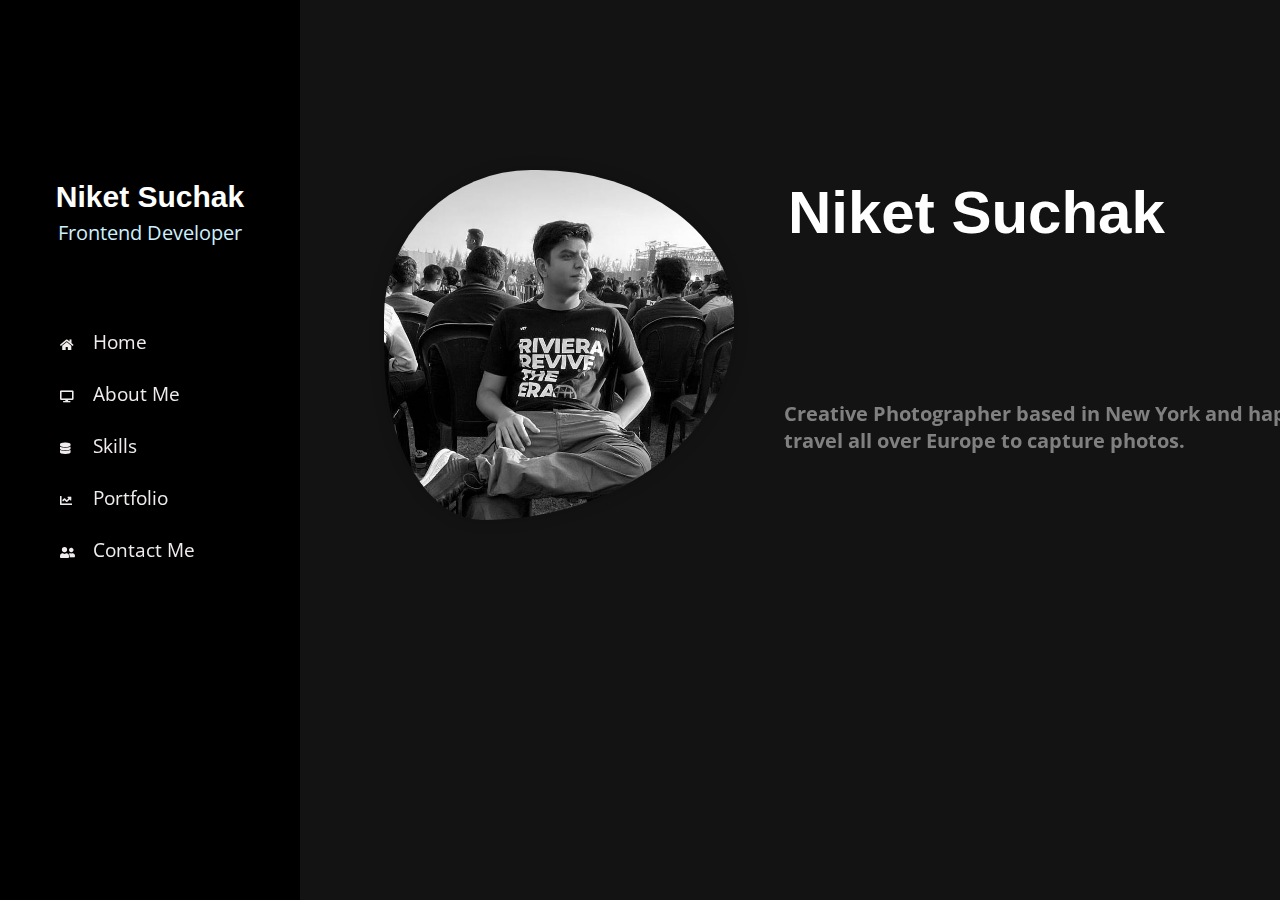
<file: index.html>
<!DOCTYPE html>
<html lang="en">
<head>
    <meta charset="UTF-8">
    <link rel="stylesheet" href="style.css">
    <link rel="stylesheet" href="https://use.fontawesome.com/releases/v5.8.1/css/all.css">
    <meta http-equiv="X-UA-Compatible" content="IE=edge">
    <meta name="viewport" content="width=Device-width, initial-scale=1.0">
    <title>portfolio</title>
</head>
<body class="home">
<!-- style="background-color:#1d1d1d;" -->
<div class="wrapper">
    <!--Top menu -->
    <div class="sidebar">
       <!--profile image & text-->
       <div class="profile">
        <!-- <img src="https://1.bp.blogspot.com/-vhmWFWO2r8U/YLjr2A57toI/AAAAAAAACO4/0GBonlEZPmAiQW4uvkCTm5LvlJVd_-l_wCNcBGAsYHQ/s16000/team-1-2.jpg" alt="profile_picture"> -->
        <h3>Niket Suchak</h3>
        <p>Frontend Developer</p>
        <ul>
            <li>
                <a href="./index.html" class="active">
                    <span class="icon"><i class="fas fa-home"></i></span>
                    <span class="item">Home</span>
                </a>
            </li>
            <li>
                <a href="./about.html">
                    <span class="icon"><i class="fas fa-desktop"></i></span>
                    <span class="item">About Me</span>
                </a>
            </li>
            <li>
                <a href="./skills.html">
                    <span class="icon"><i class="fas fa-database"></i></span>
                    <span class="item">Skills</span>
                </a>
            </li>
            <li>
                <a href="./portfolio.html">
                    <span class="icon"><i class="fas fa-chart-line"></i></span>
                    <span class="item">Portfolio</span>
                </a>
            </li>
        
            <li>
                <a href="./contact.html">
                    <span class="icon"><i class="fas fa-user-friends"></i></span>
                    <span class="item">Contact Me</span>
                </a>
            </li>
           
        </ul>
    </div>
        
    </div>
     
 </div>
<div class="suchak">
 <div class="blob blob-effect"></div>
 <p class="hc2">Creative Photographer based in New York and happy to travel all over Europe to capture photos.</p>
<h1 class="nam">Niket Suchak</h1>
</div>
</body>
</html>
</file>
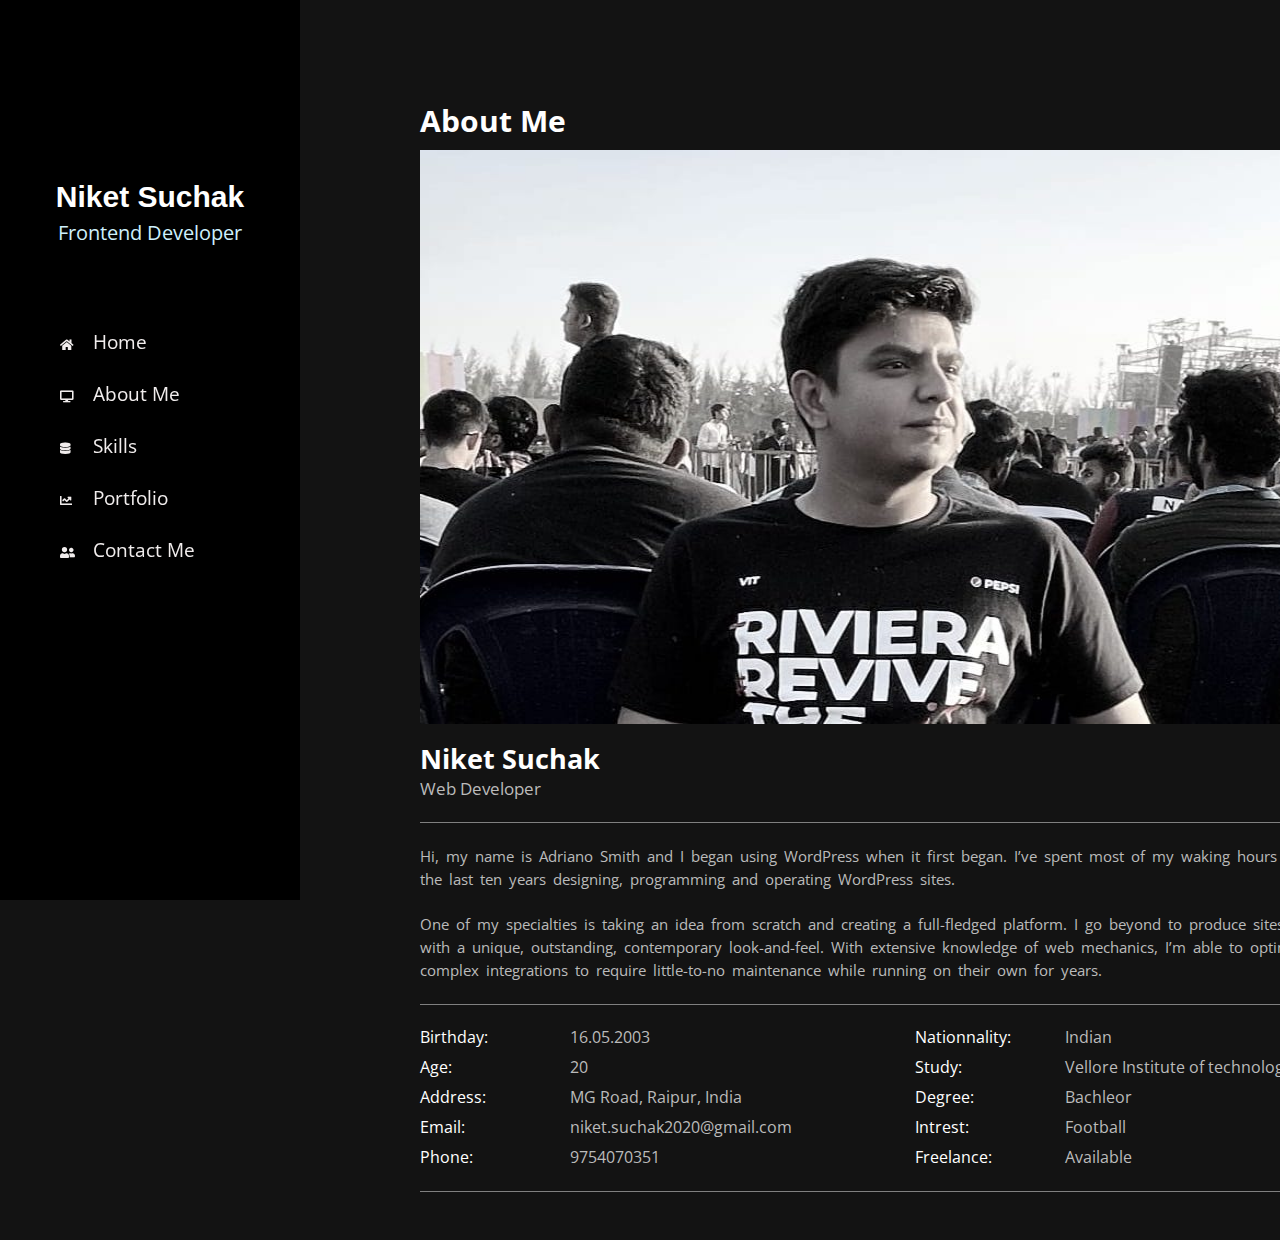
<file: about.html>
<!DOCTYPE html>
<html lang="en">
<head>
    <meta charset="UTF-8">
    <link rel="stylesheet" href="style.css">
    <link rel="stylesheet" href="https://use.fontawesome.com/releases/v5.8.1/css/all.css">
    <meta http-equiv="X-UA-Compatible" content="IE=edge">
    <meta name="viewport" content="width=device-width, initial-scale=1.0">
    <title>About Me</title>
</head>
<body class="about">
    <div class="wrapper">
        <!--Top menu -->
        <div class="sidebar">
           <!--profile image & text-->
           <div class="profile">
            <!-- <img src="https://1.bp.blogspot.com/-vhmWFWO2r8U/YLjr2A57toI/AAAAAAAACO4/0GBonlEZPmAiQW4uvkCTm5LvlJVd_-l_wCNcBGAsYHQ/s16000/team-1-2.jpg" alt="profile_picture"> -->
            <h3>Niket Suchak</h3>
            <p>Frontend Developer</p>
            <ul>
                <li>
                    <a href="./index.html" class="active">
                        <span class="icon"><i class="fas fa-home"></i></span>
                        <span class="item">Home</span>
                    </a>
                </li>
                <li>
                    <a href="./about.html">
                        <span class="icon"><i class="fas fa-desktop"></i></span>
                        <span class="item">About Me</span>
                    </a>
                </li>
                <li>
                    <a href="./skills.html">
                        <span class="icon"><i class="fas fa-database"></i></span>
                        <span class="item">Skills</span>
                    </a>
                </li>
                <li>
                    <a href="./portfolio.html">
                        <span class="icon"><i class="fas fa-chart-line"></i></span>
                        <span class="item">Portfolio</span>
                    </a>
                </li>
                <!-- <li>
                    <a href="#">
                        <span class="icon"><i class="fas fa-database"></i></span>
                        <span class="item">Development</span>
                    </a>
                </li> -->
                <li>
                    <a href="./contact.html">
                        <span class="icon"><i class="fas fa-user-friends"></i></span>
                        <span class="item">Contact Me</span>
                    </a>
                </li>
                <!-- <li>
                    <a href="#">
                        <span class="icon"><i class="fas fa-user-shield"></i></span>
                        <span class="item">Admin</span>
                    </a>
                </li> -->
                <!-- <li>
                    <a href="#">
                        <span class="icon"><i class="fas fa-cog"></i></span>
                        <span class="item">Settings</span>
                    </a>
                </li> -->
            </ul>
        </div>
            <!--menu item-->
        </div>
         
     </div>

     <div class="atext">
        <h2>About Me</h2>
     </div>

     <div class="aboutimg">
        <img class="imgg" src="about.jpeg" alt="alternatetext">
     </div>

     <div class="container2">
        <div class="name1">
            <h3>Niket Suchak</h3>
        </div>

        <div class="post">
            <p>Web Developer</p>
        </div>
        <br>

        <hr style="height:.5px;border-width:0;color:gray;background-color:gray;">

        <br>

        <p class="myself">Hi, my name is Adriano Smith and I began using WordPress when it first began. I’ve spent most of my waking hours for the last ten years designing, programming and operating WordPress sites.<br>
        </p>

        <br>
        <p class="myself2">
            One of my specialties is taking an idea from scratch and creating a full-fledged platform. I go beyond to produce sites with a unique, outstanding, contemporary look-and-feel. With extensive knowledge of web mechanics, I’m able to optimize complex integrations to require little-to-no maintenance while running on their own for years.
        </p>
        <br>

        <hr style="height:.5px;border-width:0;color:gray;background-color:gray;">
        <br>

        <div class="info">
            <ul>
                <li>
                    <span class="a">Birthday:</span>
                    <span class="b">16.05.2003</span>
                </li>

                <li>
                    <span class="c">Age:</span>
                    <span class="d">20</span>
                </li>

                <li>
                    <span class="e">Address:</span>
                    <span class="f">MG Road, Raipur, India</span>
                </li>

                <li>
                    <span class="g">Email:</span>
                    <span class="h">niket.suchak2020@gmail.com</span>
                </li>

                <li>
                    <span class="i">Phone:</span>
                    <span class="j">9754070351</span>
                </li>
            </ul>
        </div>

        <div class="infox">
            <ul>
                <li>
                    <span class="aa">Nationnality:</span>
                    <span class="bb">Indian</span>
                </li>

                <li>
                    <span class="cc">Study:</span>
                    <span class="dd">Vellore Institute of technology</span>
                </li>

                <li>
                    <span class="ee">Degree:</span>
                    <span class="ff">Bachleor</span>
                </li>

                <li>
                    <span class="gg">Intrest:</span>
                    <span class="hh">Football</span>
                </li>

                <li>
                    <span class="ii">Freelance:</span>
                    <span class="jj">Available</span>
                </li>
            </ul>


        </div>

        <hr style="height:.5px;border-width:0;color:gray;background-color:gray;top:165px;position: relative;"

        

     </div>

</body>
</html>
</file>
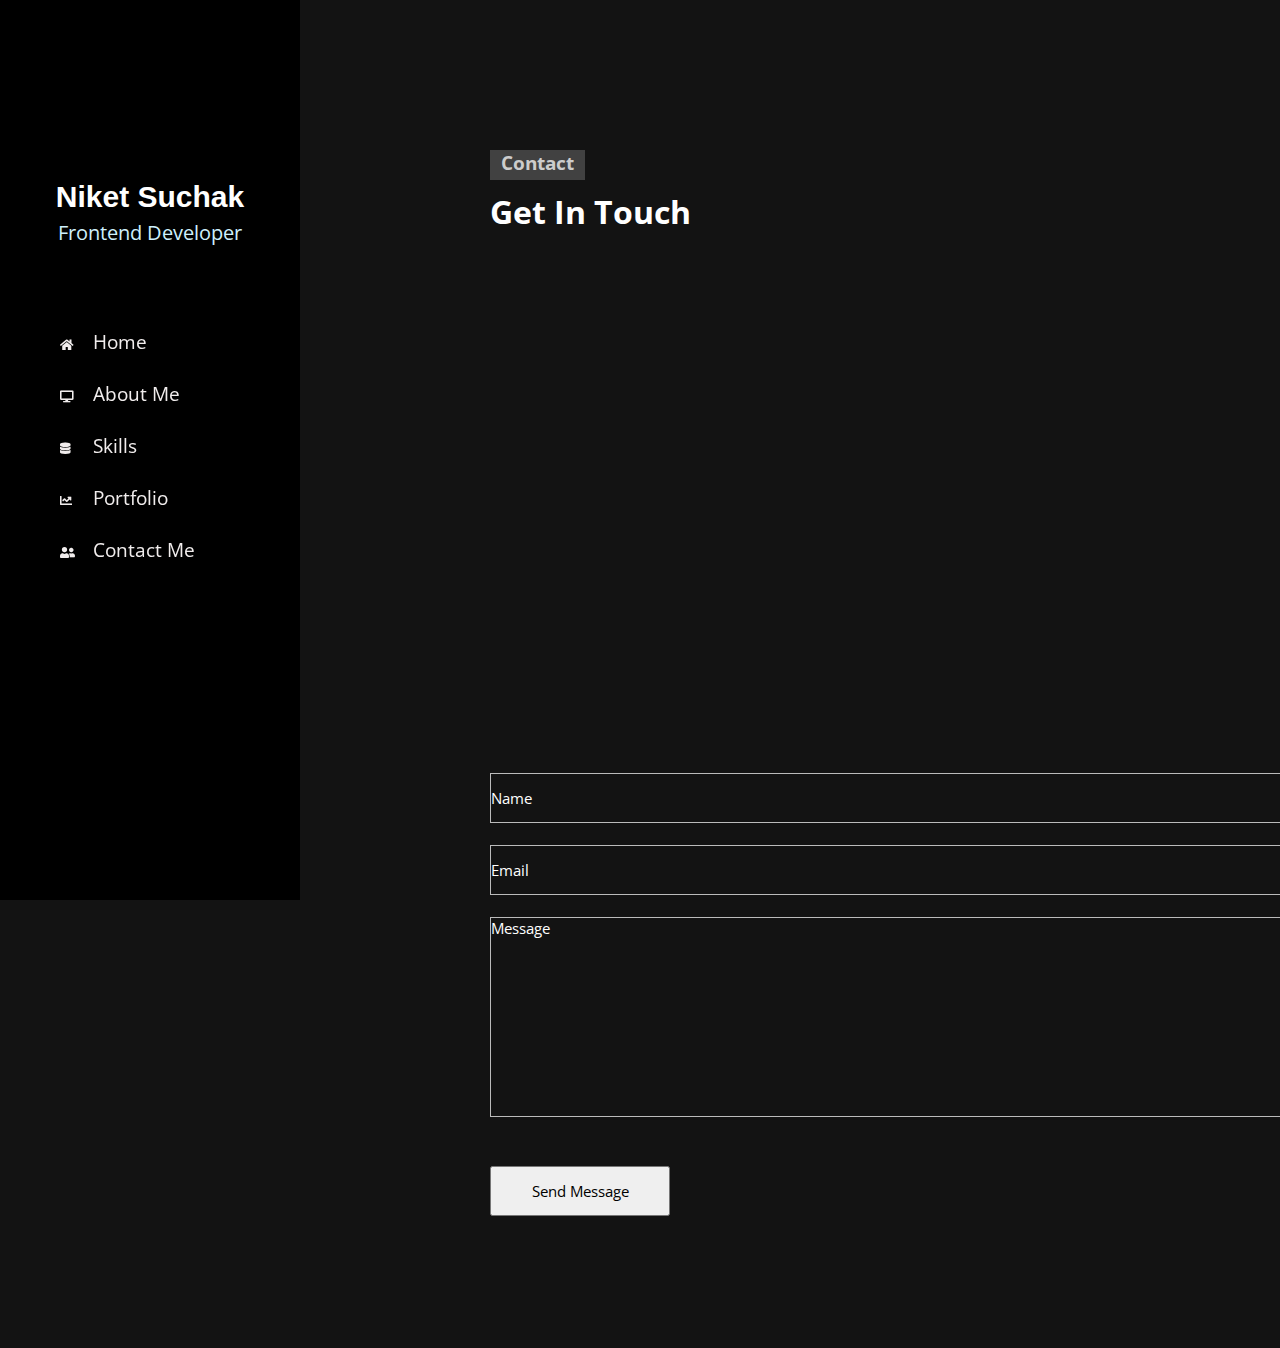
<file: contact.html>
<!DOCTYPE html>
<html lang="en">
<head>
    <meta charset="UTF-8">
    <link rel="stylesheet" href="style.css">
    <link rel="stylesheet" href="https://use.fontawesome.com/releases/v5.8.1/css/all.css">
    <meta http-equiv="X-UA-Compatible" content="IE=edge">
    <meta name="viewport" content="width=device-width, initial-scale=1.0">
    <title>Contact Me</title>
</head>
<body class="contact">
    <div class="wrapper">
        <!--Top menu -->
        <div class="sidebar">
           <!--profile image & text-->
           <div class="profile">
            <!-- <img src="https://1.bp.blogspot.com/-vhmWFWO2r8U/YLjr2A57toI/AAAAAAAACO4/0GBonlEZPmAiQW4uvkCTm5LvlJVd_-l_wCNcBGAsYHQ/s16000/team-1-2.jpg" alt="profile_picture"> -->
            <h3>Niket Suchak</h3>
            <p>Frontend Developer</p>
            <ul>
                <li>
                    <a href="./index.html" class="active">
                        <span class="icon"><i class="fas fa-home"></i></span>
                        <span class="item">Home</span>
                    </a>
                </li>
                <li>
                    <a href="./about.html">
                        <span class="icon"><i class="fas fa-desktop"></i></span>
                        <span class="item">About Me</span>
                    </a>
                </li>
                <li>
                    <a href="./skills.html">
                        <span class="icon"><i class="fas fa-database"></i></span>
                        <span class="item">Skills</span>
                    </a>
                </li>
                <li>
                    <a href="./portfolio.html">
                        <span class="icon"><i class="fas fa-chart-line"></i></span>
                        <span class="item">Portfolio</span>
                    </a>
                </li>
                <!-- <li>
                    <a href="#">
                        <span class="icon"><i class="fas fa-database"></i></span>
                        <span class="item">Development</span>
                    </a>
                </li> -->
                <li>
                    <a href="./contact.html">
                        <span class="icon"><i class="fas fa-user-friends"></i></span>
                        <span class="item">Contact Me</span>
                    </a>
                </li>
            </ul>
        </div>
            <!--menu item-->
        </div>
     </div>

    </div>

    <div class="conatc">
        <div class="box">
            <h3>Contact</h3>
        </div>
        <h1 id="touch">Get In Touch</h1>
        <div class="map">
            <div style="max-width:100%;overflow:hidden;position:relative;left:490px;top:200px;color:black;width:900px;height:380px;">
                <div id="embedmap-canvas" style="height:100%; width:100%;max-width:100%;">
                        <iframe style="height:100%;filter: invert(90%); width:100%;border:0;" frameborder="0" src="https://www.google.com/maps/embed/v1/place?q=vellore+institute+of+technology&key=AIzaSyBFw0Qbyq9zTFTd-tUY6dZWTgaQzuU17R8">
                        </iframe>
                </div>
                    <a class="googlemaps-html" href="https://www.embed-map.com" id="get-data-forembedmap">https://www.embed-map.com</a>
                    <style>#embedmap-canvas img{max-width:none!important;background:none!important;font-size: inherit;font-weight:inherit;}
                    </style>
            </div>
        </div>
        <div class="msg">
            <form>
                <input type="text" class="Name123" placeholder="Name">
                <br>
                <br>
                <input type="email" class="Email123" placeholder="Email">
                <br>
                <br>
                <textarea class="comment" rows="5"  name="text" placeholder="Message"></textarea>
            </form>
            <br>
            <br>
            <button type="button" class="SendMsg">Send Message</button>
            <br>
            <br>
            <br>
            <br>
            <br>
            <br>
            <br>
        </div>
    </div>

</body>
</html>
</file>
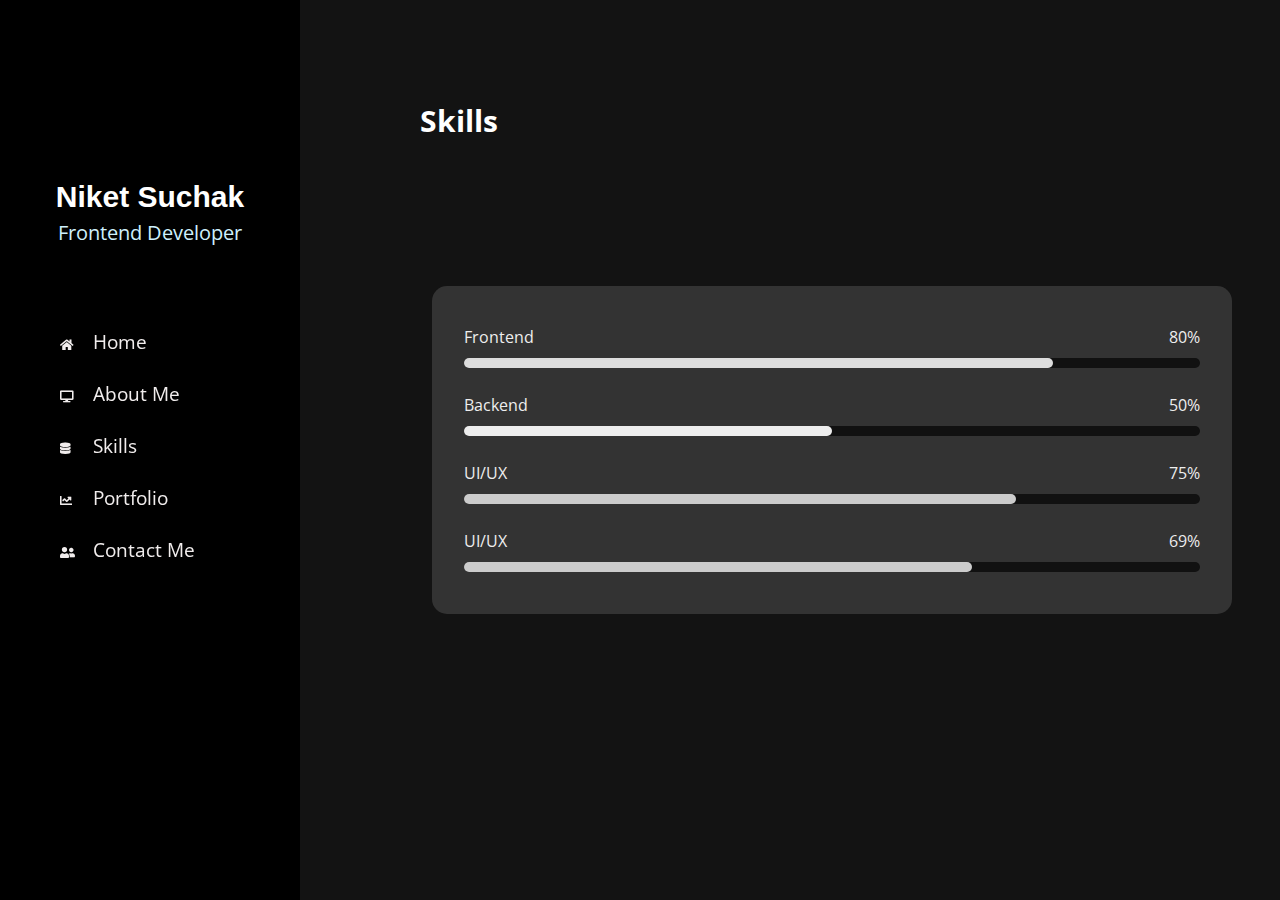
<file: skills.html>
<!DOCTYPE html>
<html lang="en">
<head>
    <meta charset="UTF-8">
    <link rel="stylesheet" href="style.css">
    <link rel="stylesheet" href="skills.css">
    <link rel="stylesheet" href="https://use.fontawesome.com/releases/v5.8.1/css/all.css">
    <meta http-equiv="X-UA-Compatible" content="IE=edge">
    <meta name="viewport" content="width=device-width, initial-scale=1.0">
    <title>Document</title>
</head>
<body>
    <div class="wrapper">
        <!--Top menu -->
        <div class="sidebar">
           <!--profile image & text-->
           <div class="profile">
            <!-- <img src="https://1.bp.blogspot.com/-vhmWFWO2r8U/YLjr2A57toI/AAAAAAAACO4/0GBonlEZPmAiQW4uvkCTm5LvlJVd_-l_wCNcBGAsYHQ/s16000/team-1-2.jpg" alt="profile_picture"> -->
            <h3>Niket Suchak</h3>
            <p>Frontend Developer</p>
            <ul>
                <li>
                    <a href="./index.html" class="active">
                        <span class="icon"><i class="fas fa-home"></i></span>
                        <span class="item">Home</span>
                    </a>
                </li>
                <li>
                    <a href="./about.html">
                        <span class="icon"><i class="fas fa-desktop"></i></span>
                        <span class="item">About Me</span>
                    </a>
                </li>
                <li>
                    <a href="./skills.html">
                        <span class="icon"><i class="fas fa-database"></i></span>
                        <span class="item">Skills</span>
                    </a>
                </li>
                <li>
                    <a href="./portfolio.html">
                        <span class="icon"><i class="fas fa-chart-line"></i></span>
                        <span class="item">Portfolio</span>
                    </a>
                </li>
                <!-- <li>
                    <a href="#">
                        <span class="icon"><i class="fas fa-database"></i></span>
                        <span class="item">Development</span>
                    </a>
                </li> -->
                <li>
                    <a href="./contact.html">
                        <span class="icon"><i class="fas fa-user-friends"></i></span>
                        <span class="item">Contact Me</span>
                    </a>
                </li>
                <!-- <li>
                    <a href="#">
                        <span class="icon"><i class="fas fa-user-shield"></i></span>
                        <span class="item">Admin</span>
                    </a>
                </li> -->
                <!-- <li>
                    <a href="#">
                        <span class="icon"><i class="fas fa-cog"></i></span>
                        <span class="item">Settings</span>
                    </a>
                </li> -->
            </ul>
        </div>
            <!--menu item-->
        </div>
        <div class="atext">
            <h2>Skills</h2>
         </div>
         <!-- <div class="acard"> -->
            <div class="progress-section" data-aos="fade-left" data-aos-once="true">
                <div class="task-progress">
                  <p>Frontend
                    <span>80%</span>
                  </p>
                  <progress class="progress progress1" max="100" value="80"></progress>
                </div>
                <div class="task-progress">
                  <p>Backend
                    <span>50%</span>
                  </p>
                  <progress class="progress progress2" max="100" value="50"></progress>
                </div>
                <div class="task-progress">
                  <p>UI/UX
                    <span>75%</span>
                  </p>
                  <progress class="progress progress3" max="100" value="75"></progress>
                </div>
                <div class="task-progress">
                    <p>UI/UX
                      <span>69%</span>
                    </p>
                    <progress class="progress progress4" max="100" value="69"></progress>
                  </div>
              </div>
</body>
</html>
</file>
<file: style.css>
@import url("https://fonts.googleapis.com/css2?family=Open+Sans&display=swap");

* {
  list-style: none;
  text-decoration: none;
  margin: 0;
  padding: 0;
  box-sizing: border-box;
  font-family: "Open Sans", sans-serif;
}

body {
  background: #131313;
  height: 100%;
}
.blob {
  width: 350px;
  height: 350px;
  position: absolute;
  overflow: hidden;
  border-radius: 42% 56% 72% 28% / 42% 42% 56% 48%;
  background-image: url("../images/1-dark.jpeg");
  background-size: cover;
  background-position: center;
  box-shadow: 0 0 15px rgba(0, 0, 0, 0.2);
  animation: blob 3.7s linear infinite;
  position: relative;
  top: 170px;
}
.blob:hover {
  background-image: url("../images/1.jpeg");
}

@keyframes blob {
  0%,
  100% {
    border-radius: 42% 56% 72% 28% / 42% 42% 56% 48%;
  }

  33% {
    border-radius: 42% 28% 48% 48% / 28% 28% 72% 72%;
  }

  66% {
    border-radius: 100% 56% 56% 100% / 100% 100% 56% 56%;
  }
}
.suchak {
  position: absolute;
  left: 30%;
  
}

.home {
  overflow: hidden;
}

.about {
  overflow-x: hidden;
}

.contact {
  overflow-x: hidden;
}

.wrapper .sidebar {
  background: black;
  position: fixed;
  top: 0;
  left: 0;
  width: 300px;
  height: 100%;
  padding: 20px 0;
  transition: all 0.5s ease;
}

.wrapper .sidebar .profile {
  margin-bottom: 30px;
  position: relative;
  text-align: center;
  /* top: 400px; */
}

/* .wrapper .sidebar .profile img{
    display: block;
    width: 250px;
    height: 250px;
    border-radius: 50%;
    margin: 0 auto;
} */

.wrapper .sidebar .profile h3 {
  color: #ffffff;
  font-family: "Gill Sans", "Gill Sans MT", Calibri, "Trebuchet MS", sans-serif;
  font-size: 30px;
  position: relative;
  top: 150px;
  /* left: 1px; */
  margin: 10px 0 5px;
}

.wrapper .sidebar .profile p {
  color: rgb(206, 240, 253);
  position: relative;
  top: 150px;
  font-size: 20px;
}

.wrapper .sidebar ul li a {
  /* top: 30px; */
  position: relative;
  top: 220px;
  /* border: 2px solid red; */
  text-align: left;
  left: 30px;
  display: block;
  padding: 13px 30px;
  /* border-bottom: 1px solid #10558d; */
  color: rgb(241, 237, 237);
  font-size: 12px;
  /* position: relative; */
}

.wrapper .sidebar ul li a .icon {
  /* color: #ced6e1; */
  /* background-color: white; */
  position: relative;
  /* align-items: flex-start; */
  /* top: 20px; */
  width: 30px;
  display: inline-block;
}

.wrapper .sidebar ul li a .item {
  font-size: 19px;
  position: relative;
  /* align-items: flex-start; */
  text-align: left;
  /* top: 50px; */
}

.images .img1 {
  position: relative;
  left: 480px;
  top: 200px;
  border: 10px solid grey;
  background-repeat: no-repeat;
  background-position: 50%;
  background-size: cover;
  animation: morph 8s ease-in-out 2s infinite;
  background-blend-mode: multiply;
  box-shadow: inset 0 0 0 9px hsla(0, 0%, 100%, 0.3);
  border-radius: 60% 40% 30% 70%/60% 30% 70% 40%;
  width: 300px;
  height: 300px;
  overflow: hidden;
}

.contain {
  position: relative;
  left: 800px;
  bottom: 110px;
  width: 600px;
  height: 500px;
  /* border: 2px solid red ; */
}

.homecenter {
  right: 470px;
  bottom: 10px;
  font-weight: bold;
  position: relative;
  color: #ffffff;
  font-family: "Gill Sans", "Gill Sans MT", Calibri, "Trebuchet MS", sans-serif;
  font-size: 40px;
}

.nam {
  font-size: 50px;
  color: white;
  right: 10px;
  bottom: 200px;
  font-family: Lato, sans-serif;
  font-weight: 700;
  margin: 1rem 0 1rem 2rem;
}

.hc2 {
  font-weight: bold;
  left:400px;
  position: relative;
  color: grey;
  font-size: 20px;
  top: 50px;
  width: 600px;
}

/* .type {
    font-size: 60px;
    color: white;
    bottom: 430px; */
/* text-align: left; */
/* left: 40px; */
/* right: 300px;
    position: absolute;
    font-family: Lato, sans-serif;
    font-weight: 700;
  margin: 1rem 0 1rem 2rem;
  } */

/* TypeWriter effect 1 */
.type {
  font-size: 30px;
  color: white;
  text-align: left;
  left: 810px;
  width: 500px;
  bottom: 528px;
  position: relative;
  font-family: Lato, sans-serif;
  font-weight: 700;
  margin: 1rem 0 1rem 2rem;
  /* border: 2px solid red; */
}

/* TypeWriter effect 1 */


.aboutimg .imgg {
  position: relative;
  left: 420px;
  top: 150px;
  height: 574px;
  width: 900px;
}

.atext {
  left: 420px;
  font-weight: bold;
  position: absolute;
  color: #ffffff;
  font-family: "Gill Sans", "Gill Sans MT", Calibri, "Trebuchet MS", sans-serif;
  top: 100px;
  font-size: 20px;
}

.container2 {
  border-width: 2px;
  height: 500px;
  width: 900px;
  left: 420px;
  top: 740px;
  position: absolute;
}

.name1 {
  color: white;
  font-size: 23px;
}

.post {
  color: #bbb;
  font-size: 17px;
  top: 5px;
}

.myself {
  color: #bbb;
  font-size: 15px;
  line-height: 23px;
  word-spacing: 0.2em;
}

.myself2 {
  color: #bbb;
  font-size: 15px;
  line-height: 23px;
  word-spacing: 0.2em;
}

.myinfo {
  color: white;
}

.birthday {
  height: 30px;
  width: 100px;
}

.date {
  height: 19px;
  width: 34px;
  top: 120px;
}

ul {
  list-style-type: none;
}

.info {
  color: white;
  position: relative;
}

.info ul li .a {
  position: absolute;
  width: 100px;
  height: 30px;
}
.info ul li .b {
  position: absolute;
  color: #bbb;
  left: 150px;
}

.info ul li .c {
  position: absolute;
  width: 100px;
  height: 30px;
  top: 30px;
}

.info ul li .d {
  position: absolute;
  left: 150px;
  color: #bbb;
  top: 30px;
}

.info ul li .e {
  position: absolute;
  width: 100px;
  height: 30px;
  top: 60px;
}

.info ul li .f {
  position: absolute;
  left: 150px;
  color: #bbb;
  top: 60px;
}

.info ul li .g {
  position: absolute;
  width: 100px;
  height: 30px;
  top: 90px;
}

.info ul li .h {
  position: absolute;
  left: 150px;
  color: #bbb;
  top: 90px;
}

.info ul li .i {
  position: absolute;
  width: 100px;
  height: 30px;
  top: 120px;
}

.info ul li .j {
  position: absolute;
  width: 100px;
  height: 30px;
  top: 120px;
  color: #bbb;
  left: 150px;
}

.infox {
  color: white;
  position: relative;
}

.infox ul li .aa {
  position: absolute;
  width: 100px;
  height: 30px;
  left: 495px;
}
.infox ul li .bb {
  position: absolute;
  left: 645px;
  color: #bbb;
}

.infox ul li .cc {
  position: absolute;
  width: 100px;
  height: 30px;
  top: 30px;
  left: 495px;
}

.infox ul li .dd {
  position: absolute;
  left: 645px;
  top: 30px;
  color: #bbb;
}

.infox ul li .ee {
  position: absolute;
  width: 100px;
  height: 30px;
  top: 60px;
  left: 495px;
}

.infox ul li .ff {
  position: absolute;
  left: 645px;
  top: 60px;
  color: #bbb;
}

.infox ul li .gg {
  position: absolute;
  width: 100px;
  height: 30px;
  top: 90px;
  left: 495px;
}

.infox ul li .hh {
  position: absolute;
  left: 645px;
  top: 90px;
  color: #bbb;
}

.infox ul li .ii {
  position: absolute;
  width: 100px;
  height: 30px;
  top: 120px;
  left: 495px;
}

.infox ul li .jj {
  position: absolute;
  width: 100px;
  height: 30px;
  top: 120px;
  left: 645px;
  color: #bbb;
}

@import url("https://fonts.googleapis.com/css2?family=Open+Sans&display=swap");

* {
  list-style: none;
  text-decoration: none;
  margin: 0;
  padding: 0;
  box-sizing: border-box;
  font-family: "Open Sans", sans-serif;
}

body {
  background: #131313;
  height: 100%;
}

.home {
  overflow: hidden;
}

.about {
  overflow-x: hidden;
}

.contact {
  overflow-x: hidden;
}

.wrapper .sidebar {
  background: black;
  position: fixed;
  top: 0;
  left: 0;
  width: 300px;
  height: 100%;
  padding: 20px 0;
  transition: all 0.5s ease;
}

.wrapper .sidebar .profile {
  margin-bottom: 30px;
  position: relative;
  text-align: center;
  /* top: 400px; */
}

/* .wrapper .sidebar .profile img{
    display: block;
    width: 250px;
    height: 250px;
    border-radius: 50%;
    margin: 0 auto;
} */

.wrapper .sidebar .profile h3 {
  color: #ffffff;
  font-family: "Gill Sans", "Gill Sans MT", Calibri, "Trebuchet MS", sans-serif;
  font-size: 30px;
  position: relative;
  top: 150px;
  /* left: 1px; */
  margin: 10px 0 5px;
}

.wrapper .sidebar .profile p {
  color: rgb(206, 240, 253);
  position: relative;
  top: 150px;
  font-size: 20px;
}

.wrapper .sidebar ul li a {
  /* top: 30px; */
  position: relative;
  top: 220px;
  /* border: 2px solid red; */
  text-align: left;
  left: 30px;
  display: block;
  padding: 13px 30px;
  /* border-bottom: 1px solid #10558d; */
  color: rgb(241, 237, 237);
  font-size: 12px;
  /* position: relative; */
}

.wrapper .sidebar ul li a .icon {
  /* color: #ced6e1; */
  /* background-color: white; */
  position: relative;
  /* align-items: flex-start; */
  /* top: 20px; */
  width: 30px;
  display: inline-block;
}

.wrapper .sidebar ul li a .item {
  font-size: 19px;
  position: relative;
  /* align-items: flex-start; */
  text-align: left;
  /* top: 50px; */
}

.images .img1 {
  position: relative;
  left: 480px;
  top: 200px;
  border: 10px solid grey;
  background-repeat: no-repeat;
  background-position: 50%;
  background-size: cover;
  animation: morph 8s ease-in-out 2s infinite;
  background-blend-mode: multiply;
  box-shadow: inset 0 0 0 9px hsla(0, 0%, 100%, 0.3);
  border-radius: 60% 40% 30% 70%/60% 30% 70% 40%;
  width: 300px;
  height: 300px;
  overflow: hidden;
}

.contain {
  position: relative;
  left: 800px;
  bottom: 110px;
  width: 600px;
  height: 500px;
  /* border: 2px solid red ; */
}

.homecenter {
  right: 470px;
  bottom: 10px;
  font-weight: bold;
  position: relative;
  color: #ffffff;
  font-family: "Gill Sans", "Gill Sans MT", Calibri, "Trebuchet MS", sans-serif;
  font-size: 40px;
}

.nam {
  font-size: 60px;
  color: white;
  position: absolute;
  font-family: Lato, sans-serif;
  font-weight: 700;
  left:62%;
  top: 40%;
  width: 100%;
}

.type {
  font-size: 30px;
  color: white;
  text-align: left;
  left: 810px;
  width: 500px;
  bottom: 528px;
  position: relative;
  font-family: Lato, sans-serif;
  font-weight: 700;
  margin: 1rem 0 1rem 2rem;
  /* border: 2px solid red; */
}

/* TypeWriter effect 1 */
@keyframes typing {
  0.0000%,
  27.3488% {
    content: "";
  }
  1.1395%,
  26.2093% {
    content: "D";
  }
  2.2791%,
  25.0698% {
    content: "De";
  }
  3.4186%,
  23.9302% {
    content: "Dev";
  }
  4.5581%,
  22.7907% {
    content: "Deve";
  }
  5.6977%,
  21.6512% {
    content: "Devel";
  }
  6.8372%,
  20.5116% {
    content: "Develo";
  }
  7.9767%,
  19.3721% {
    content: "Develop";
  }
  9.1163%,
  18.2326% {
    content: "Develope";
  }
  10.2558%,
  17.0930% {
    content: "Developer";
  }

  30.7674%,
  51.2791% {
    content: "";
  }
  31.9070%,
  50.1395% {
    content: "W";
  }
  33.0465%,
  49.0000% {
    content: "Wr";
  }
  34.1860%,
  47.8605% {
    content: "Wri";
  }
  35.3256%,
  46.7209% {
    content: "Writ";
  }
  36.4651%,
  45.5814% {
    content: "Write";
  }
  37.6047%,
  44.4419% {
    content: "Writer";
  }

  54.6977%,
  75.2093% {
    content: "";
  }
  55.8372%,
  74.0698% {
    content: "R";
  }
  56.9767%,
  72.9302% {
    content: "Re";
  }
  58.1163%,
  71.7907% {
    content: "Rea";
  }
  59.2558%,
  70.6512% {
    content: "Read";
  }
  60.3953%,
  69.5116% {
    content: "Reade";
  }
  61.5349%,
  68.3721% {
    content: "Reader";
  }

  78.6279%,
  96.8605% {
    content: "";
  }
  79.7674%,
  95.7209% {
    content: "H";
  }
  80.9070%,
  94.5814% {
    content: "Hu";
  }
  82.0465%,
  93.4419% {
    content: "Hum";
  }
  83.1860%,
  92.3023% {
    content: "Huma";
  }
  84.3256%,
  91.1628% {
    content: "Human";
  }
}

@keyframes blink {
  0%,
  100% {
    opacity: 1;
  }
  50% {
    opacity: 0;
  }
}

.typewriter {
  --caret: currentcolor;
}

.typewriter::before {
  content: "";
  animation: typing 13.5s infinite;
}

.typewriter::after {
  content: "";
  border-right: 1px solid var(--caret);
  animation: blink 0.5s linear infinite;
}

.typewriter.thick::after {
  border-right: 1ch solid var(--caret);
}

.typewriter.nocaret::after {
  border-right: 0;
}

@media (prefers-reduced-motion) {
  .typewriter::after {
    animation: none;
  }

  @keyframes sequencePopup {
    0%,
    100% {
      content: "Developer";
    }
    25% {
      content: "Writer";
    }
    50% {
      content: "Reader";
    }
    75% {
      content: "Human";
    }
  }

  .typewriter::before {
    content: "Developer";
    animation: sequencePopup 12s linear infinite;
  }
}

.aboutimg .imgg {
  position: relative;
  left: 420px;
  top: 150px;
  height: 574px;
  width: 900px;
}

.atext {
  left: 420px;
  font-weight: bold;
  position: absolute;
  color: #ffffff;
  font-family: "Gill Sans", "Gill Sans MT", Calibri, "Trebuchet MS", sans-serif;
  top: 100px;
  font-size: 20px;
}

.container2 {
  /* border: solid red; */
  border-width: 2px;
  height: 500px;
  width: 900px;
  left: 420px;
  top: 740px;
  position: absolute;
}

.name1 {
  color: white;
  font-size: 23px;
}

.post {
  color: #bbb;
  font-size: 17px;
  top: 5px;
}

.contac {
  /* border: 2px solid blue; */
  position: relative;
  width: 80px;
  top: 100px;
}

.box {
  /* border: 2px solid red; */
  width: 95px;
  height: 30px;
  top: 150px;
  left: 490px;
  position: relative;
  color: #cccccc;
  background-color: rgb(65, 65, 65);
  text-align: center;
}

#touch {
  position: relative;
  /* border: 2px solid red; */
  width: 250px;
  color: #ffffff;
  left: 490px;
  top: 160px;
}

/* #map {
  height: 100%;
  position: absolute;
  left: 490px;
  border: 2px solid red;


} */

.msg {
  position: relative;
  /* border: 2px solid red; */
  left: 490px;
  top: 320px;
  width: 900px;
}

.Name123 {
  background-color: #131313;
  width: 900px;
  height: 50px;
  font-size: 15px;
  color: #ffffff;
  border: 1px solid #bbb;
}

.Email123 {
  background-color: #131313;
  width: 900px;
  height: 50px;
  font-size: 15px;
  color: #ffffff;
  border: 1px solid #bbb;
}

.comment {
  background-color: #131313;
  width: 900px;
  height: 200px;
  font-size: 15px;
  color: #ffffff;
  border: 1px solid #bbb;
}

::placeholder {
  color: #ffffff;
  font-size: 15px;
}

.SendMsg {
  height: 50px;
  width: 180px;
  font-size: 15px;
  text-align: center;
}

/* .porthead {
  position: relative;
  left: 400px;
  top: 100px;
  font-weight: bold;
  font-family: "Gill Sans", "Gill Sans MT", Calibri, "Trebuchet MS", sans-serif;
} */

.porthead h3 {
  color: #ffffff;
  font-family: "Gill Sans", "Gill Sans MT", Calibri, "Trebuchet MS", sans-serif;
  font-size: 30px;
}
</file>
<file: skills.css>
* {
    padding: 0;
    margin: 0;
    box-sizing: border-box;
  }
  
  body {
    padding: 2rem;
    font-family: poppins;
    height: 100vh;
    display: flex;
    align-items: center;
  }
  
  .progress-section {
    width: 100%;
    /* max-width: 600px; */
    border-radius: 15px;
    background: #333;
    padding: 1rem 2rem;
    margin: 0 auto;
    position: relative;
    left: 400px;
    width: 800px;
    
  }
  .progress-section .task-progress {
    margin: 1.5rem 0;
  }
  .progress-section .task-progress p {
    display: flex;
    justify-content: space-between;
    align-items: center;
    color: #eee;
  }
  .progress-section span {
    color: #eee;
  }
  .progress-section .progress {
    width: 100%;
    -webkit-appearance: none;
    appearance: none;
    border: none;
    border-radius: 10px;
    height: 10px;
  }
  .progress-section .progress::-webkit-progress-bar {
    background-color: #111;
  }
  .progress-section .progress::-webkit-progress-bar,
  .progress-section .progress::-webkit-progress-value {
    border-radius: 10px;
  }
  .progress-section .progress::-moz-progress-bar {
    border-radius: 10px;
  }
  .progress-section .progress1::-webkit-progress-value {
    background: #ddd;
  }
  .progress-section .progress2::-webkit-progress-value {
    background: #eee;
  }
  .progress-section .progress3::-webkit-progress-value {
    background: #ccc;
  }

  .progress-section .progress4::-webkit-progress-value {
    background: #ccc;
  }
</file>
